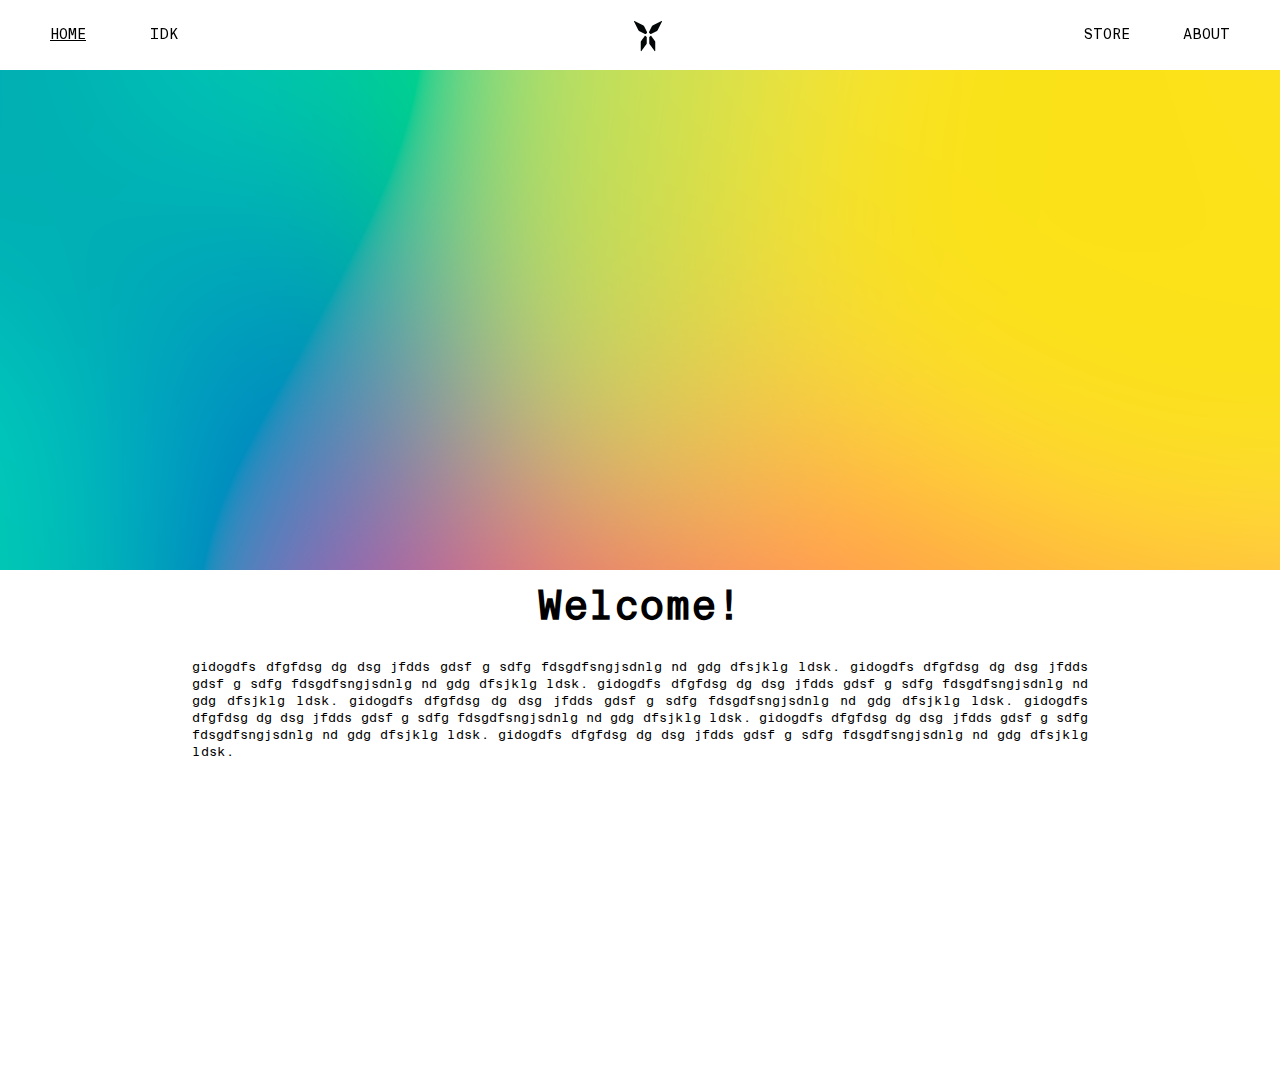
<file: index.html>
<!DOCTYPE html>
<html>
  <head>
    <meta charset="utf-8">
    <title>Rasmus Helbo</title>
    <meta name="viewport:" content="width=device-width, initial-sale=1.0">
    <link rel="shortcut icon" type="image/x-icon"
    href="images/black-white-50px.ico" />
    <link rel="stylesheet" type="text/css" href="index.css"
  </head>
  <body>
      <div class="div0">
        <div class="div1">
        </div>
        <div class="divlogo">
          <a href="index.html" class="logo1">
            <img src="images/black-white-50px.png"
            alt="min hjemmeside.html logo" /></a>
        </div>
      </div>
      <div class="div2">
        <p> <a href="index.html" class="home">HOME</a></p>
        <p> <a href="idk.html" class="idk">IDK</a></p>
        <p> <a href="store.html" class="store">STORE</a></p>
        <p> <a href="about.html" class="about">ABOUT</a></p>
      </div>
      <div class="div3">
      </div>
      <div class="div4">
      </div>
      <div class="div5">
        <h1>Welcome!</h1>
        <p class="text1">gidogdfs dfgfdsg dg dsg jfdds gdsf g sdfg
          fdsgdfsngjsdnlg nd gdg dfsjklg ldsk.
  gidogdfs dfgfdsg dg dsg jfdds gdsf g sdfg fdsgdfsngjsdnlg nd gdg dfsjklg ldsk.
  gidogdfs dfgfdsg dg dsg jfdds gdsf g sdfg fdsgdfsngjsdnlg nd gdg dfsjklg ldsk.
  gidogdfs dfgfdsg dg dsg jfdds gdsf g sdfg fdsgdfsngjsdnlg nd gdg dfsjklg ldsk.
  gidogdfs dfgfdsg dg dsg jfdds gdsf g sdfg fdsgdfsngjsdnlg nd gdg dfsjklg ldsk.
  gidogdfs dfgfdsg dg dsg jfdds gdsf g sdfg fdsgdfsngjsdnlg nd gdg dfsjklg ldsk.
  gidogdfs dfgfdsg dg dsg jfdds gdsf g sdfg fdsgdfsngjsdnlg nd gdg dfsjklg ldsk.
        </p>
      </div>
  </body>
</html>
</file>
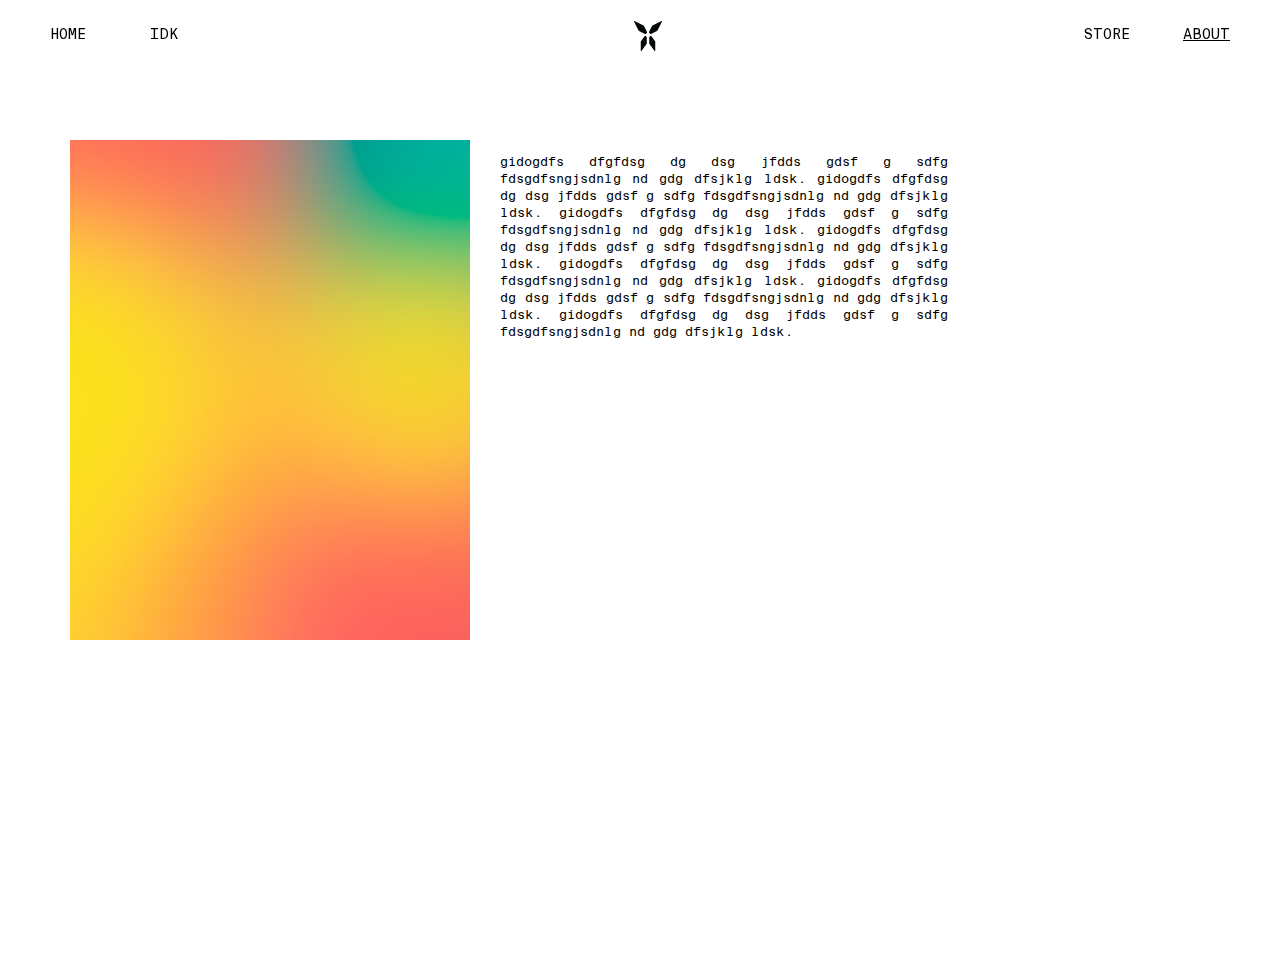
<file: about.html>
<!DOCTYPE html>
<html>
  <head>
    <meta charset="utf-8">
    <title>About - Rasmus Helbo</title>
    <meta name="viewport:" content="width=device-width, initial-sale=1.0">
    <link rel="shortcut icon" type="image/x-icon"
    href="images/black-white-50px.ico" />
    <link rel="stylesheet" type="text/css" href="about.css"
  </head>
  <body>
      <div class="div0">
        <div class="div1">
        </div>
        <div class="divlogo">
          <a href="index.html" class="logo1">
            <img src="images/black-white-50px.png"
            alt="min hjemmeside.html logo" /></a>
          </div>
        </div>
      <div class="div2">
        <p> <a href="index.html" class="home">HOME</a></p>
        <p> <a href="idk.html" class="idk">IDK</a></p>
        <p> <a href="store.html" class="store">STORE</a></p>
        <p> <a href="about.html" class="about">ABOUT</a></p>
      </div>
      <div class="div3">
      </div>
      <div class="div4">
      </div>
      <div class="div5">
        <p class="text1">gidogdfs dfgfdsg dg dsg jfdds gdsf g sdfg
          fdsgdfsngjsdnlg nd gdg dfsjklg ldsk.
  gidogdfs dfgfdsg dg dsg jfdds gdsf g sdfg fdsgdfsngjsdnlg nd gdg dfsjklg ldsk.
  gidogdfs dfgfdsg dg dsg jfdds gdsf g sdfg fdsgdfsngjsdnlg nd gdg dfsjklg ldsk.
  gidogdfs dfgfdsg dg dsg jfdds gdsf g sdfg fdsgdfsngjsdnlg nd gdg dfsjklg ldsk.
  gidogdfs dfgfdsg dg dsg jfdds gdsf g sdfg fdsgdfsngjsdnlg nd gdg dfsjklg ldsk.
  gidogdfs dfgfdsg dg dsg jfdds gdsf g sdfg fdsgdfsngjsdnlg nd gdg dfsjklg ldsk.
  gidogdfs dfgfdsg dg dsg jfdds gdsf g sdfg fdsgdfsngjsdnlg nd gdg dfsjklg ldsk.
        </p>
      </div>
  </body>
</html>
</file>
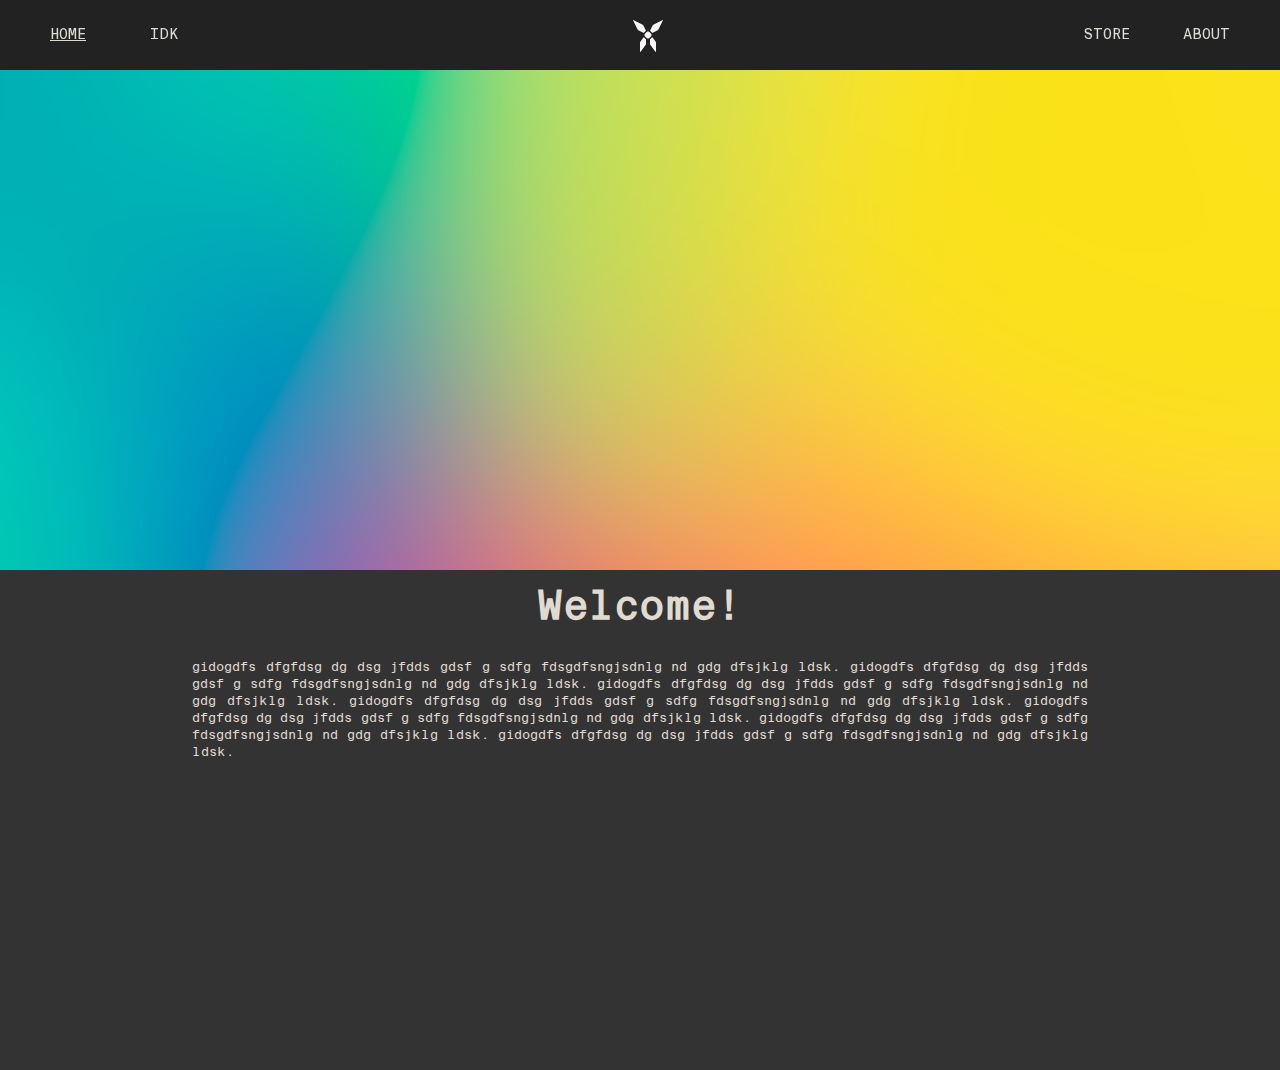
<file: home.html>
<!DOCTYPE html>
<html>
  <head>
    <meta charset="utf-8">
    <title>home</title>
    <meta name="viewport:" content="width=device-width, initial-sale=1.0">
    <link rel="shortcut icon" type="image/x-icon"
    href="images/dark-grey-50px-png.ico" />
    <link rel="stylesheet" type="text/css" href="home.css"
  </head>
  <body>
      <div class="div0">
        <div class="div1">
        </div>
        <div class="divlogo">
          <a href="home.html" class="logo1">
            <img src="images/chalk1-50px-png.png"
            alt="min hjemmeside.html logo" /></a>
        </div>
      </div>
      <div class="div2">
        <p> <a href="home.html" class="home">HOME</a></p>
        <p> <a href="idk.html" class="idk">IDK</a></p>
        <p> <a href="store.html" class="store">STORE</a></p>
        <p> <a href="about.html" class="about">ABOUT</a></p>
      </div>
      <div class="div3">
      </div>
      <div class="div4">
      </div>
      <div class="div5">
        <h1>Welcome!</h1>
        <p class="text1">gidogdfs dfgfdsg dg dsg jfdds gdsf g sdfg
          fdsgdfsngjsdnlg nd gdg dfsjklg ldsk.
  gidogdfs dfgfdsg dg dsg jfdds gdsf g sdfg fdsgdfsngjsdnlg nd gdg dfsjklg ldsk.
  gidogdfs dfgfdsg dg dsg jfdds gdsf g sdfg fdsgdfsngjsdnlg nd gdg dfsjklg ldsk.
  gidogdfs dfgfdsg dg dsg jfdds gdsf g sdfg fdsgdfsngjsdnlg nd gdg dfsjklg ldsk.
  gidogdfs dfgfdsg dg dsg jfdds gdsf g sdfg fdsgdfsngjsdnlg nd gdg dfsjklg ldsk.
  gidogdfs dfgfdsg dg dsg jfdds gdsf g sdfg fdsgdfsngjsdnlg nd gdg dfsjklg ldsk.
  gidogdfs dfgfdsg dg dsg jfdds gdsf g sdfg fdsgdfsngjsdnlg nd gdg dfsjklg ldsk.
        </p>
      </div>
  </body>
</html>
</file>
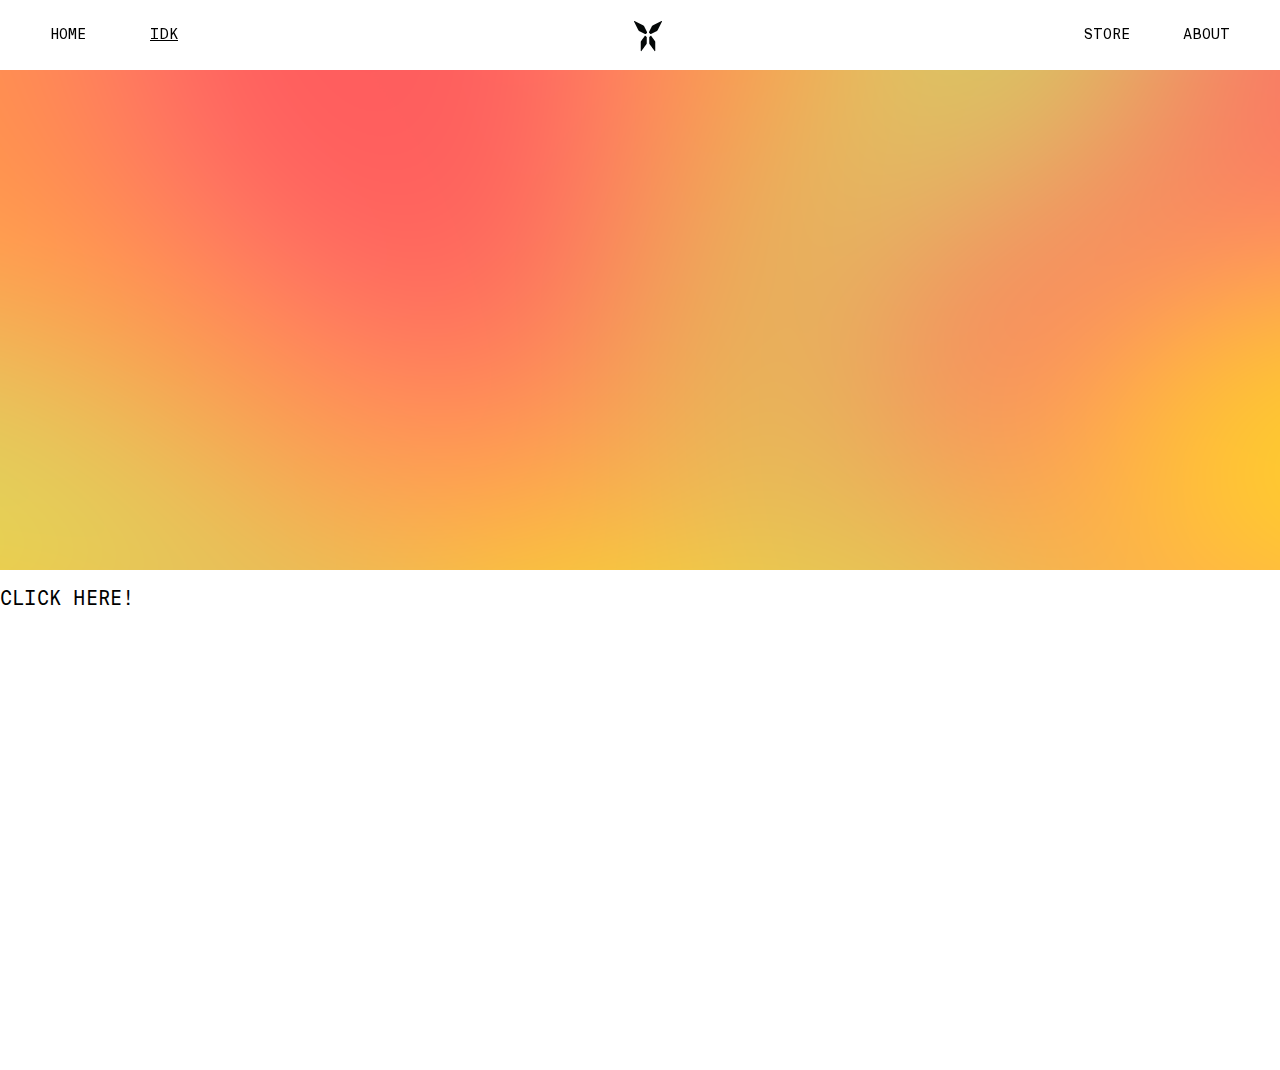
<file: idk.html>
<!DOCTYPE html>
<html>
  <head>
    <meta charset="utf-8">
    <title>idk - Rasmus Helbo</title>
    <meta name="viewport:" content="width=device-width, initial-sale=1.0">
    <link rel="shortcut icon" type="image/x-icon"
    href="images/black-white-50px.ico" />
    <link rel="stylesheet" type="text/css" href="idk.css"
  </head>
  <body>
      <div class="div0">
        <div class="div1">
        </div>
        <div class="divlogo">
          <a href="index.html" class="logo1">
            <img src="images/black-white-50px.png"
            alt="min hjemmeside.html logo" /></a>
        </div>
      </div>
      <div class="div2">
        <p> <a href="index.html" class="home">HOME</a></p>
        <p> <a href="idk.html" class="idk">IDK</a></p>
        <p> <a href="store.html" class="store">STORE</a></p>
        <p> <a href="about.html" class="about">ABOUT</a></p>
      </div>
      <div class="div3">
      </div>
      <div class="div4">
      </div>
      <div class="div5">
        <p> <a href="https://www.youtube.com/watch?v=dQw4w9WgXcQ"
          target="_blank" class="text1"_blank>CLICK HERE! <a></p>
      </div>
  </body>
</html>
</file>
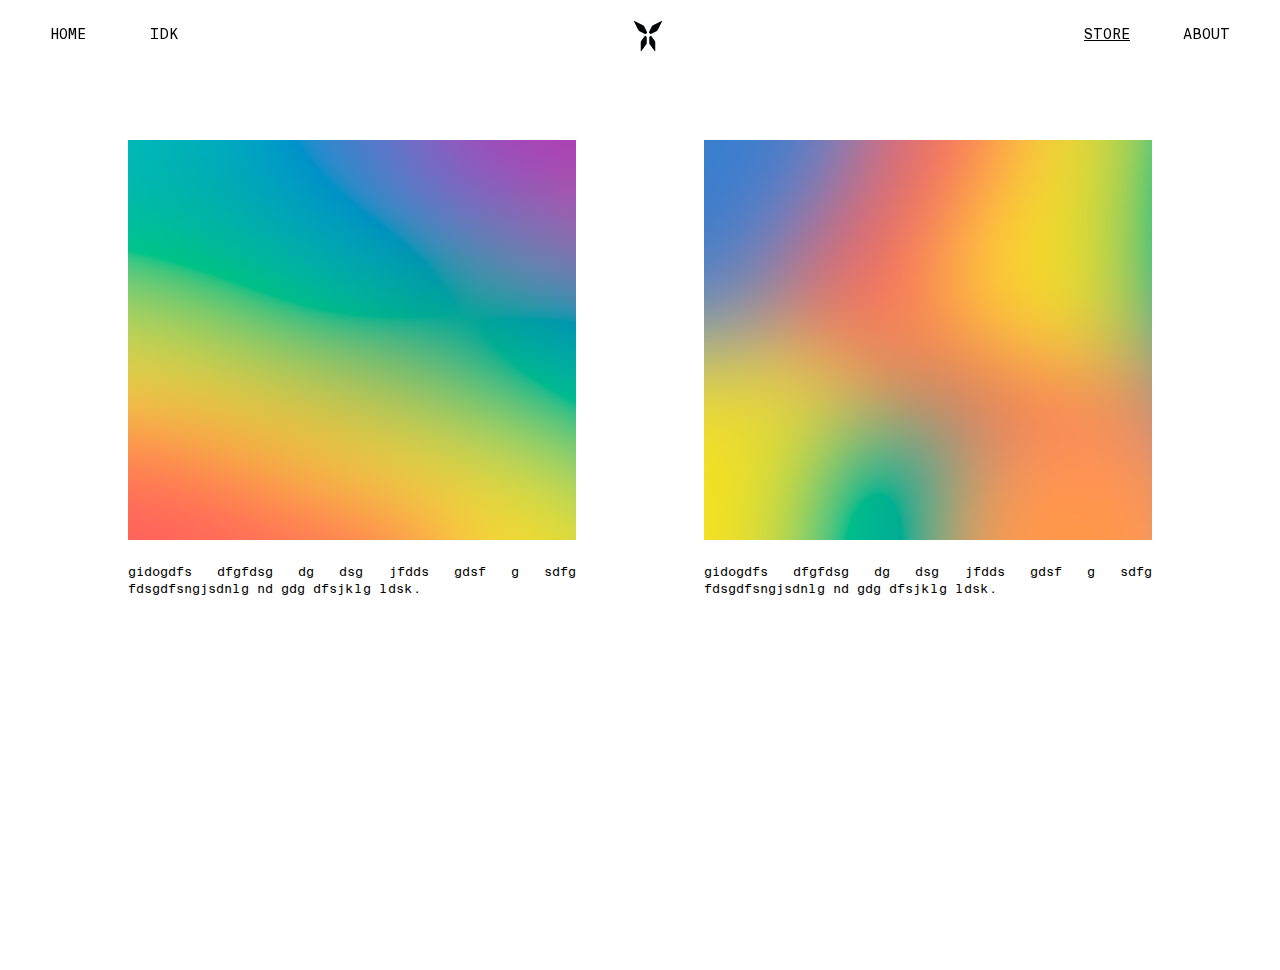
<file: store.html>
<!DOCTYPE html>
<html>
  <head>
    <meta charset="utf-8">
    <title>Store - Rasmus Helbo</title>
    <meta name="viewport:" content="width=device-width, initial-sale=1.0">
    <link rel="shortcut icon" type="image/x-icon"
    href="images/black-white-50px.ico" />
    <link rel="stylesheet" type="text/css" href="store.css"
  </head>
  <body>
      <div class="div0">
        <div class="div1">
        </div>
        <div class="divlogo">
          <a href="index.html" class="logo1">
            <img src="images/black-white-50px.png"
            alt="min hjemmeside.html logo" /></a>
        </div>
      </div>
      <div class="div2">
        <p> <a href="index.html" class="home">HOME</a></p>
        <p> <a href="idk.html" class="idk">IDK</a></p>
        <p> <a href="store.html" class="store">STORE</a></p>
        <p> <a href="about.html" class="about">ABOUT</a></p>
      </div>
      <div class="div3">
      </div>
      <div class="div4">
      </div>
      <div class="div5">
      </div>
      <div class="div6">
        <p class="text1">gidogdfs dfgfdsg dg dsg jfdds gdsf g sdfg
          fdsgdfsngjsdnlg nd gdg dfsjklg ldsk.
        </p>
      </div>
      <div class="div7">
        <p class="text1">gidogdfs dfgfdsg dg dsg jfdds gdsf g sdfg
          fdsgdfsngjsdnlg nd gdg dfsjklg ldsk.
        </p>
      </div>
  </body>
</html>
</file>
<file: index.css>
@font-face {
  src: url(fonts/008acf881eac29f0c639b8e2345a1764.woff);
  font-family: Suisse;
}
body {
  margin: 0px
}
.divlogo {
  width:50px;
  height: 70px;
  left: -17.5px;
  margin-left: 50%;
  position: fixed;
  z-index: +1
}
.div1 {
  width:100%;
  height: 70px;
  background-color: #ffffff;
  position: fixed;
  z-index: +1
}
.div2 {
  position: fixed;
  margin-left: 50%;
  z-index: +1
}
.div3 {
  width:100%;
  height: 100%;
  background-color: #ffffff;
  position: absolute;
  top: 70px;
}
.home, .idk, .store, .about {
  text-align: center;
  font-family: Suisse;
  font-size: 0.9em;
  position: fixed;
  top: 25px;
}
.home {
  left: 50px;
}
.idk {
  left: 150px;
}
.store {
  right: 150px;
}
.about {
  right: 50px;
}
a.idk:link, .store:link, .about:link,
.idk:visited, .store:visited, .about:visited {
  text-decoration: none;
  color: #000000
}
a.idk:hover, .store:hover, .about:hover {
  text-decoration: none;
}
a.idk:active, .store:active, .about:active {
  color: #555555;
}
a.home:link, .home:visited {
  text-decoration: underline;
  color: #000000;
}
a.home:hover {
  text-decoration: underline;
}
a.home:active {
  text-decoration: underline;
  color: #555555;
}
img {
  display: block;
  margin: +10px auto 0 auto;
}
.div4 {
  width:100%;
  height: 500px;
  position: absolute;
  top: 70px;
  background-image:url(images/gradient1.png);
  background-size: cover;
  background-color: #00000022;
}
.div5 {
  width:70%;
  height: 500px;
margin-left: 15%;
  position: absolute;
  top: 570px;
  border: none;
}
h1 {
  text-align: center;
  font-family: Suisse;
  font-size: 2.5em;
  margin-top: 10px;
  color: #000000;
}
.text1 {
  text-align: justify;
  font-family: Suisse;
  font-size: 0.8em;
  color: #000000;
}
</file>
<file: about.css>
@font-face {
  src: url(fonts/008acf881eac29f0c639b8e2345a1764.woff);
  font-family: Suisse;
}
body {
  margin: 0px
}
.divlogo {
  width:50px;
  height: 70px;
  left: -17.5px;
  margin-left: 50%;
  position: fixed;
  z-index: +1
}
.div1 {
  width:100%;
  height: 70px;
  background-color: #ffffff;
  position: fixed;
  z-index: +1
}
.div2 {
  position: fixed;
  margin-left: 50%;
  z-index: +1
}
.div3 {
  width:100%;
  height: 100%;
  background-color: #ffffff;
  position: absolute;
  top: 70px;
}
.home, .idk, .store, .about {
  text-align: center;
  font-family: Suisse;
  font-size: 0.9em;
  position: fixed;
  top: 25px;
}
.home {
  left: 50px;
}
.idk {
  left: 150px;
}
.store {
  right: 150px;
}
.about {
  right: 50px;
}
a.home:link, .idk:link, .store:link,
.home:visited, .idk:visited, .store:visited {
  text-decoration: none;
  color: #000000
}
a.home:hover, .idk:hover, .store:hover {
  text-decoration: none;
}
a.home:active, .idk:active, .store:active {
  color: #555555;
}
a.about:link, .about:visited {
  text-decoration: underline;
  color: #000000;
}
a.about:hover {
  text-decoration: underline;
}
a.about:active {
  text-decoration: line;
  color: #555555;
}
img {
  display: block;
  margin: +10px auto 0 auto;
}
.div4 {
  width:400px;
  height: 500px;
  position: absolute;
  top: 140px;
  left: 70px;
  background-image:url(images/gradient5.png);
  background-size: cover;
  background-color: #00000022;
}
.div5 {
  width:35%;
  height: 500px;
  left: 500px;
  position: absolute;
  top: 140px;
  border: none;
}
.text1 {
  text-align: justify;
  font-family: Suisse;
  font-size: 0.8em;
  color: #000000;
}
</file>
<file: home.css>
@font-face {
  src: url(fonts/008acf881eac29f0c639b8e2345a1764.woff);
  font-family: Suisse;
}
body {
  margin: 0px
}
.divlogo {
  width:50px;
  height: 70px;
  left: -17.5px;
  margin-left: 50%;
  position: fixed;
  z-index: +1
}
.div1 {
  width:100%;
  height: 70px;
  background-color: #222222;
  position: fixed;
  z-index: +1
}
.div2 {
  position: fixed;
  margin-left: 50%;
  z-index: +1
}
.div3 {
  width:100%;
  height: 1000px;
  background-color: #333333;
  position: absolute;
  top: 70px;
}
.home, .idk, .store, .about {
  text-align: center;
  font-family: Suisse;
  font-size: 0.9em;
  position: fixed;
  top: 25px;
}
.home {
  left: 50px;
}
.idk {
  left: 150px;
}
.store {
  right: 150px;
}
.about {
  right: 50px;
}
a.idk:link, .store:link, .about:link,
.idk:visited, .store:visited, .about:visited {
  text-decoration: none;
  color: #e0dbd1
}
a.idk:hover, .store:hover, .about:hover {
  text-decoration: none;
}
a.idk:active, .store:active, .about:active {
  color: #555555;
}
a.home:link, .home:visited {
  text-decoration: underline;
  color: #e0dbd1;
}
a.home:hover {
  text-decoration: underline;
}
a.home:active {
  text-decoration: underline;
  color: #555555;
}
img {
  display: block;
  margin: +10px auto 0 auto;
}
.div4 {
  width:100%;
  height: 500px;
  position: absolute;
  top: 70px;
  background-image:url(images/gradient1.png);
  background-size: cover;
  background-color: #ff0000;
}
.div5 {
  width:70%;
  height: 500px;
margin-left: 15%;
  position: absolute;
  top: 570px;
  border: none;
}
h1 {
  text-align: center;
  font-family: Suisse;
  font-size: 2.5em;
  margin-top: 10px;
  color: #e0dbd1;
}
.text1 {
  text-align: justify;
  font-family: Suisse;
  font-size: 0.8em;
  color: #e0dbd1;
}
</file>
<file: idk.css>
@font-face {
  src: url(fonts/008acf881eac29f0c639b8e2345a1764.woff);
  font-family: Suisse;
}
body {
  margin: 0px
}
.divlogo {
  width:50px;
  height: 70px;
  left: -17.5px;
  margin-left: 50%;
  position: fixed;
  z-index: +1
}
.div1 {
  width:100%;
  height: 70px;
  background-color: #ffffff;
  position: fixed;
  z-index: +1
}
.div2 {
  position: fixed;
  margin-left: 50%;
  z-index: +1
}
.div3 {
  width:100%;
  height: 100%;
  background-color: #ffffff;
  position: absolute;
  top: 70px;
}
.home, .idk, .store, .about {
  text-align: center;
  font-family: Suisse;
  font-size: 0.9em;
  position: fixed;
  top: 25px;
}
.home {
  left: 50px;
}
.idk {
  left: 150px;
}
.store {
  right: 150px;
}
.about {
  right: 50px;
}
a.home:link, .store:link, .about:link,
.home:visited, .store:visited, .about:visited {
  text-decoration: none;
  color: #000000
}
a.home:hover, .store:hover, .about:hover {
  text-decoration: none;
}
a.home:active, .store:active, .about:active {
  color: #555555;
}
a.idk:link, .idk:visited {
  text-decoration: underline;
  color: #000000;
}
a.idk:hover {
  text-decoration: underline;
}
a.idk:active {
  text-decoration: underline;
  color: #555555;
}
img {
  display: block;
  margin: +10px auto 0 auto;
}
.div4 {
  width:100%;
  height: 500px;
  position: absolute;
  top: 70px;
  background-image:url(images/gradient2.png);
  background-size: cover;
  background-color: #00000022;
}
.div5 {
  width:50%;
  height: 500px;
  position: absolute;
  top: 570px;
  border: none;
}
.text1 {
  text-align: justify;
  font-family: Suisse;
  font-size: 1.2em;
  position: absolute;
}
a.text1:link, .text1:visited {
  text-align: center;
  text-decoration: none;
  color: #000000
}
a.text1:hover {
  text-decoration: none;
}
a.text1:active {
  text-decoration: none;
  color: #555555
}
</file>
<file: store.css>
@font-face {
  src: url(fonts/008acf881eac29f0c639b8e2345a1764.woff);
  font-family: Suisse;
}
body {
  margin: 0px
}
.divlogo {
  width:50px;
  height: 70px;
  left: -17.5px;
  margin-left: 50%;
  position: fixed;
  z-index: +1
}
.div1 {
  width:100%;
  height: 70px;
  background-color: #ffffff;
  position: fixed;
  z-index: +1
}
.div2 {
  position: fixed;
  margin-left: 50%;
  z-index: +1
}
.div3 {
  width:100%;
  height: 100%;
  background-color: #ffffff;
  position: absolute;
  top: 70px;
}
.home, .idk, .store, .about {
  text-align: center;
  font-family: Suisse;
  font-size: 0.9em;
  position: fixed;
  top: 25px;
}
.home {
  left: 50px;
}
.idk {
  left: 150px;
}
.store {
  right: 150px;
}
.about {
  right: 50px;
}
a.home:link, .idk:link, .about:link,
.home:visited, .idk:visited, .about:visited {
  text-decoration: none;
  color: #000000
}
a.home:hover, .idk:hover, .about:hover {
  text-decoration: none;
}
a.home:active, .idk:active, .about:active {
  color: #555555;
}
a.store:link, .store:visited {
  text-decoration: underline;
  color: #000000;
}
a.store:hover {
  text-decoration: underline;
}
a.store:active {
  text-decoration: underline;
  color: #555555;
}
img {
  display: block;
  margin: +10px auto 0 auto;
}
.div4 {
  width:35%;
  height: 400px;
  position: absolute;
  top: 140px;
  left: 10%;
  background-image:url(images/gradient3.png);
  background-size: cover;
  background-color: #00000022;
}
.div5 {
  width:35%;
  height: 400px;
  position: absolute;
  top: 140px;
  right: 10%;
  background-image:url(images/gradient4.png);
  background-size: cover;
  background-color: #00000022;
}
.div6 {
  width:35%;
  height: 50px;
  left: 10%;
  position: absolute;
  top: 550px;
  border: none;
}
.div7 {
  width:35%;
  height: 50px;
  right: 10%;
  position: absolute;
  top: 550px;
  border: none;
}
.text1 {
  text-align: justify;
  font-family: Suisse;
  font-size: 0.8em;
  color: #000000;
}
</file>
